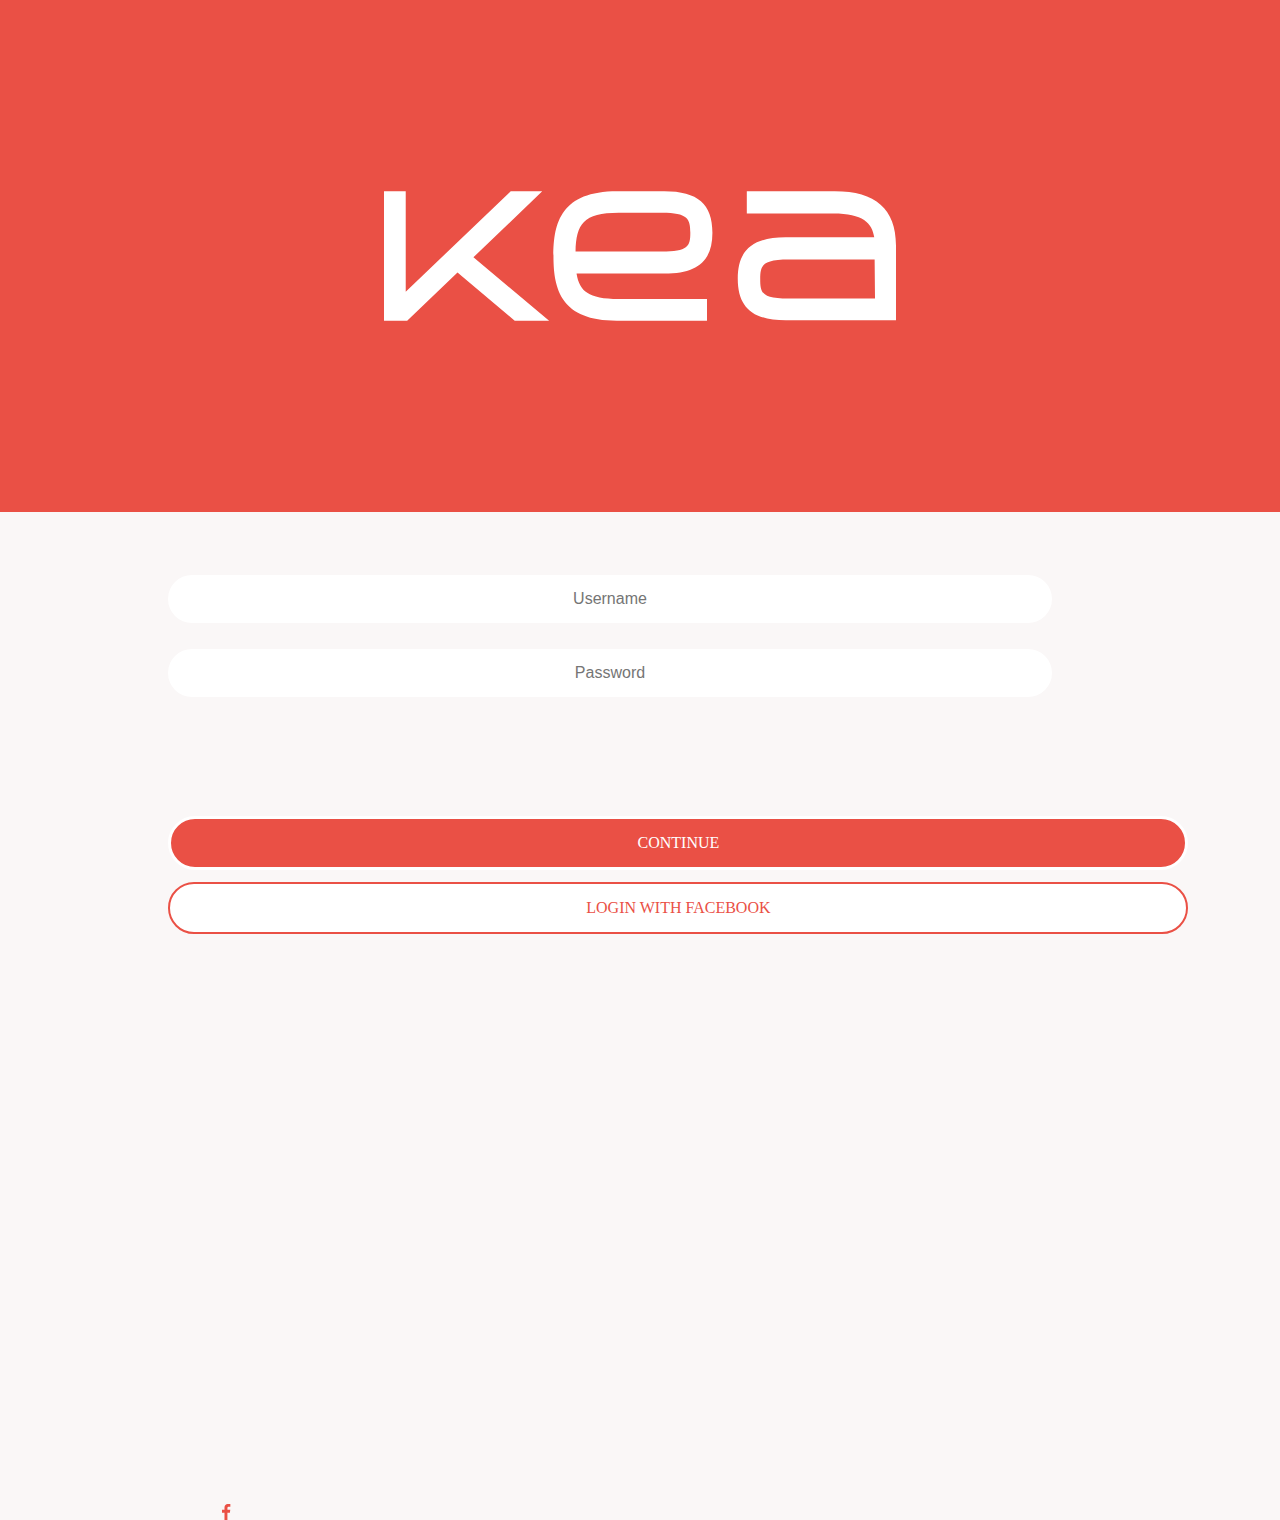
<file: index.html>
<!DOCTYPE html>
<html lang="da">

<head>
    <meta charset="utf-8">
    <meta name="viewport" content="width=device-width, initial-scale=1.0">
    <title>WEB PROTOTYPE (LOGIN)</title>
    <link rel="stylesheet" href="style.css">
</head>

<body>

    <section id="login">
        <div class="top">
            <img src="images/login/kea%20logo.svg" alt="logo">
        </div>

        <div class="bottom">
            <div class="bottom1">
                <form id="logininform" class="loginform">

                    <input type="text" placeholder="Username"><br>
                    <input type="password" placeholder="Password">
                </form>
            </div>

            <div class="bottom2">
                <a href="forside.html" class="knap1 knap">CONTINUE</a>
                <a href="forside.html" class="knap2 knap"> <img src="images/login/facebook.svg"> LOGIN WITH FACEBOOK</a>
            </div>

        </div>
    </section>




    <script src="script.js"></script>
</body></html>
</file>
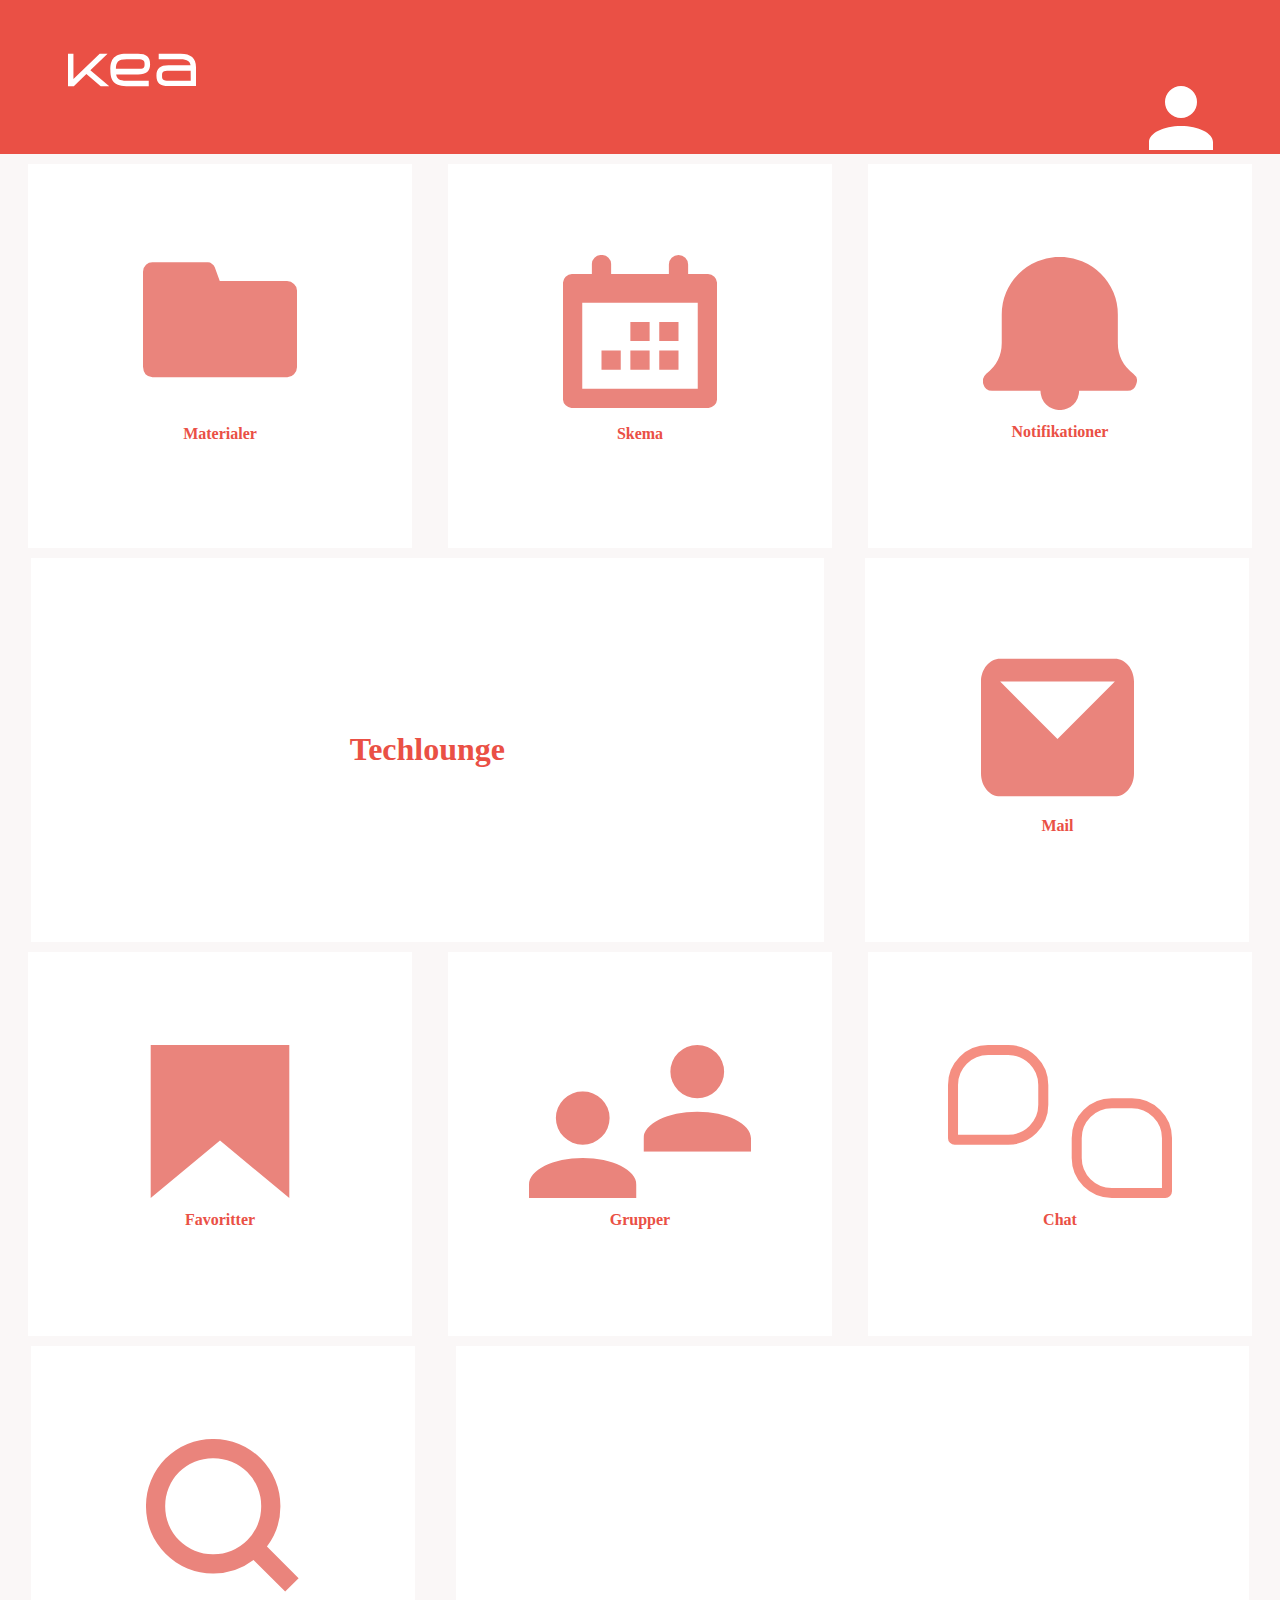
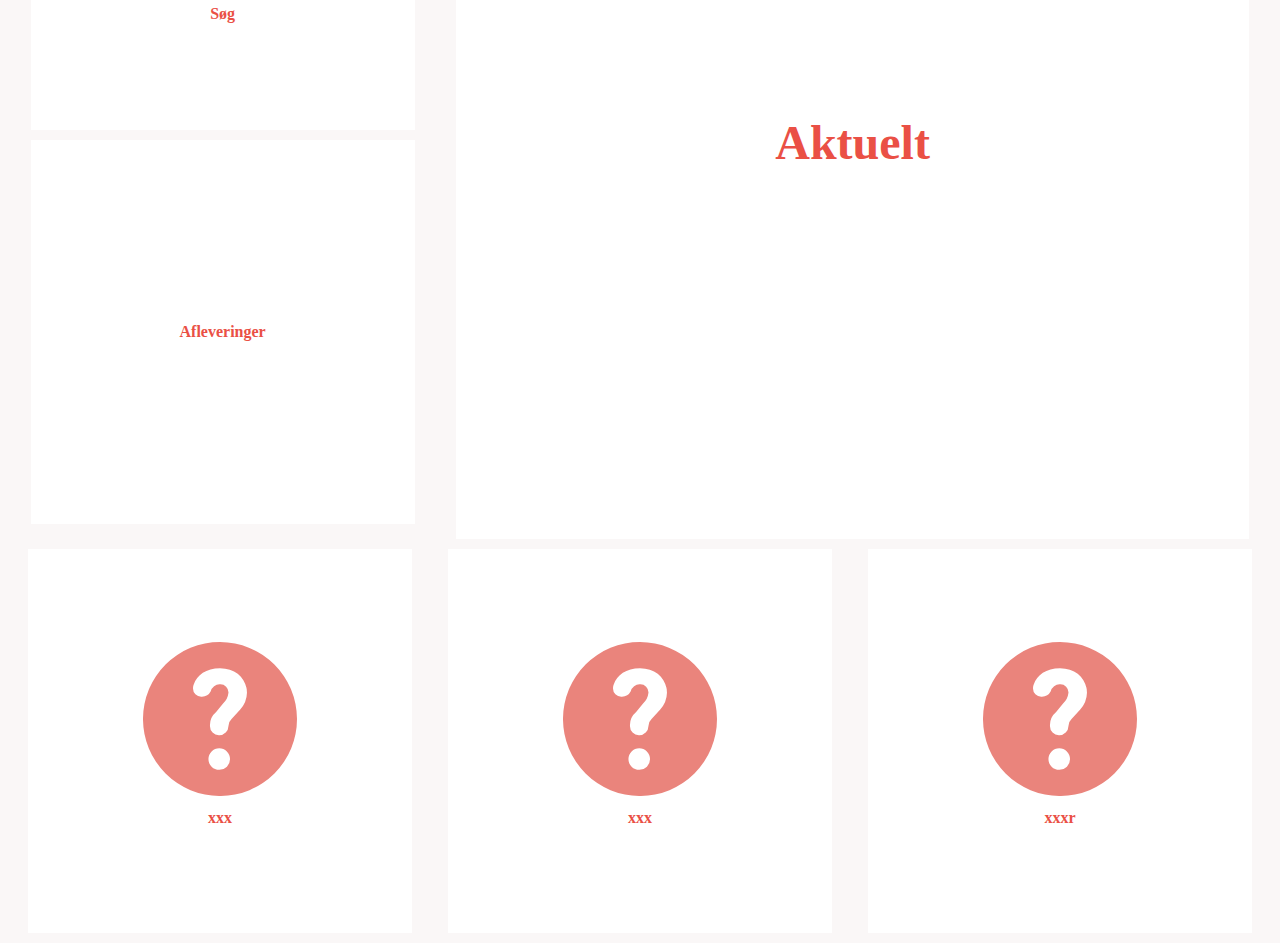
<file: forside.html>
<!DOCTYPE html>
<html lang="da">

<head>
    <meta charset="utf-8">
    <meta name="viewport" content="width=device-width, initial-scale=1.0">
    <title>WEB PROTOTYPE (FORSIDE)</title>
    <link rel="stylesheet" href="style.css">
</head>

<body>
    <header>

    </header>
    <nav>
        <div class="left">
            <a href="index.html"><img src="images/forside/kea%20logo.svg"></a>
        </div>
        <div class="right">
            <img src="images/forside/profil.svg">


        </div>

        <div id="menuknap"></div>
        <div id="menu" class="hidden">
            <a href="Aktuelt.html">Aktuelt</a>
            <a href="skema.html">Skema</a>
            <a href="Afleveringer.html">Afleveringer</a>
            <a href="materialer.html">Materialer</a>
            <a href="Chat.html">Chat</a>
            <a href="Indstillinger.html">Indstillinger</a>



        </div>




    </nav>
    <section id="forside">
        <div class="col1">
            <div class="boks1 boks">
                <a href="materialer.html"><img src="images/forside/Folder.svg" alt="Materialer"></a>
                <h2>Materialer</h2>


            </div>
            <div class="boks2 boks">
                <a href="skema.html"><img src="images/forside/skema.svg" alt="Afleveringer"></a>
                <h2>Skema</h2>
            </div>
            <div class="boks3 boks">
                <img src="images/forside/Path%201.svg" alt="notifikationer">
                <h2>Notifikationer</h2>
            </div>
        </div>

        <div class="col2">
            <div class="boks1">
                <h1>Techlounge</h1>
            </div>
            <div class="boks2">
                <img src="images/forside/Messages.svg">
                <h2>Mail</h2>
            </div>

        </div>

        <div class="col3">
            <div class="boks1 boks">
                <img src="images/forside/favoritter.svg" alt="favoritter">
                <h2>Favoritter</h2>


            </div>
            <div class="boks2 boks">
                <img src="images/forside/grupper.svg" alt="grupper">
                <h2>Grupper</h2>
            </div>
            <div class="boks3 boks">
                <img src="images/forside/chat.svg" alt="chat">
                <h2>Chat</h2>
            </div>
        </div>

        <div class="col4">
            <div class="left">
                <div class="boks1 boks">
                    <img src="images/forside/Search.svg" alt="Søg">
                    <h2>Søg</h2>

                </div>
                <div class="boks2 boks">
                    <h2>Afleveringer</h2>
                </div>
            </div>
            <div class="boks3 boks">
                <h3>Aktuelt</h3>
            </div>
        </div>


        <div class="col5">
            <div class="boks1 boks">
                <img src="images/forside/xxx.svg" alt="ingenting">
                <h2>xxx</h2>


            </div>
            <div class="boks2 boks">
                <img src="images/forside/xxx.svg" alt="ingenting">
                <h2>xxx</h2>
            </div>
            <div class="boks3 boks">
                <img src="images/forside/xxx.svg" alt="ingenting">
                <h2>xxxr</h2>
            </div>
        </div>



    </section>










    <script src="script.js"></script>
</body></html>
</file>
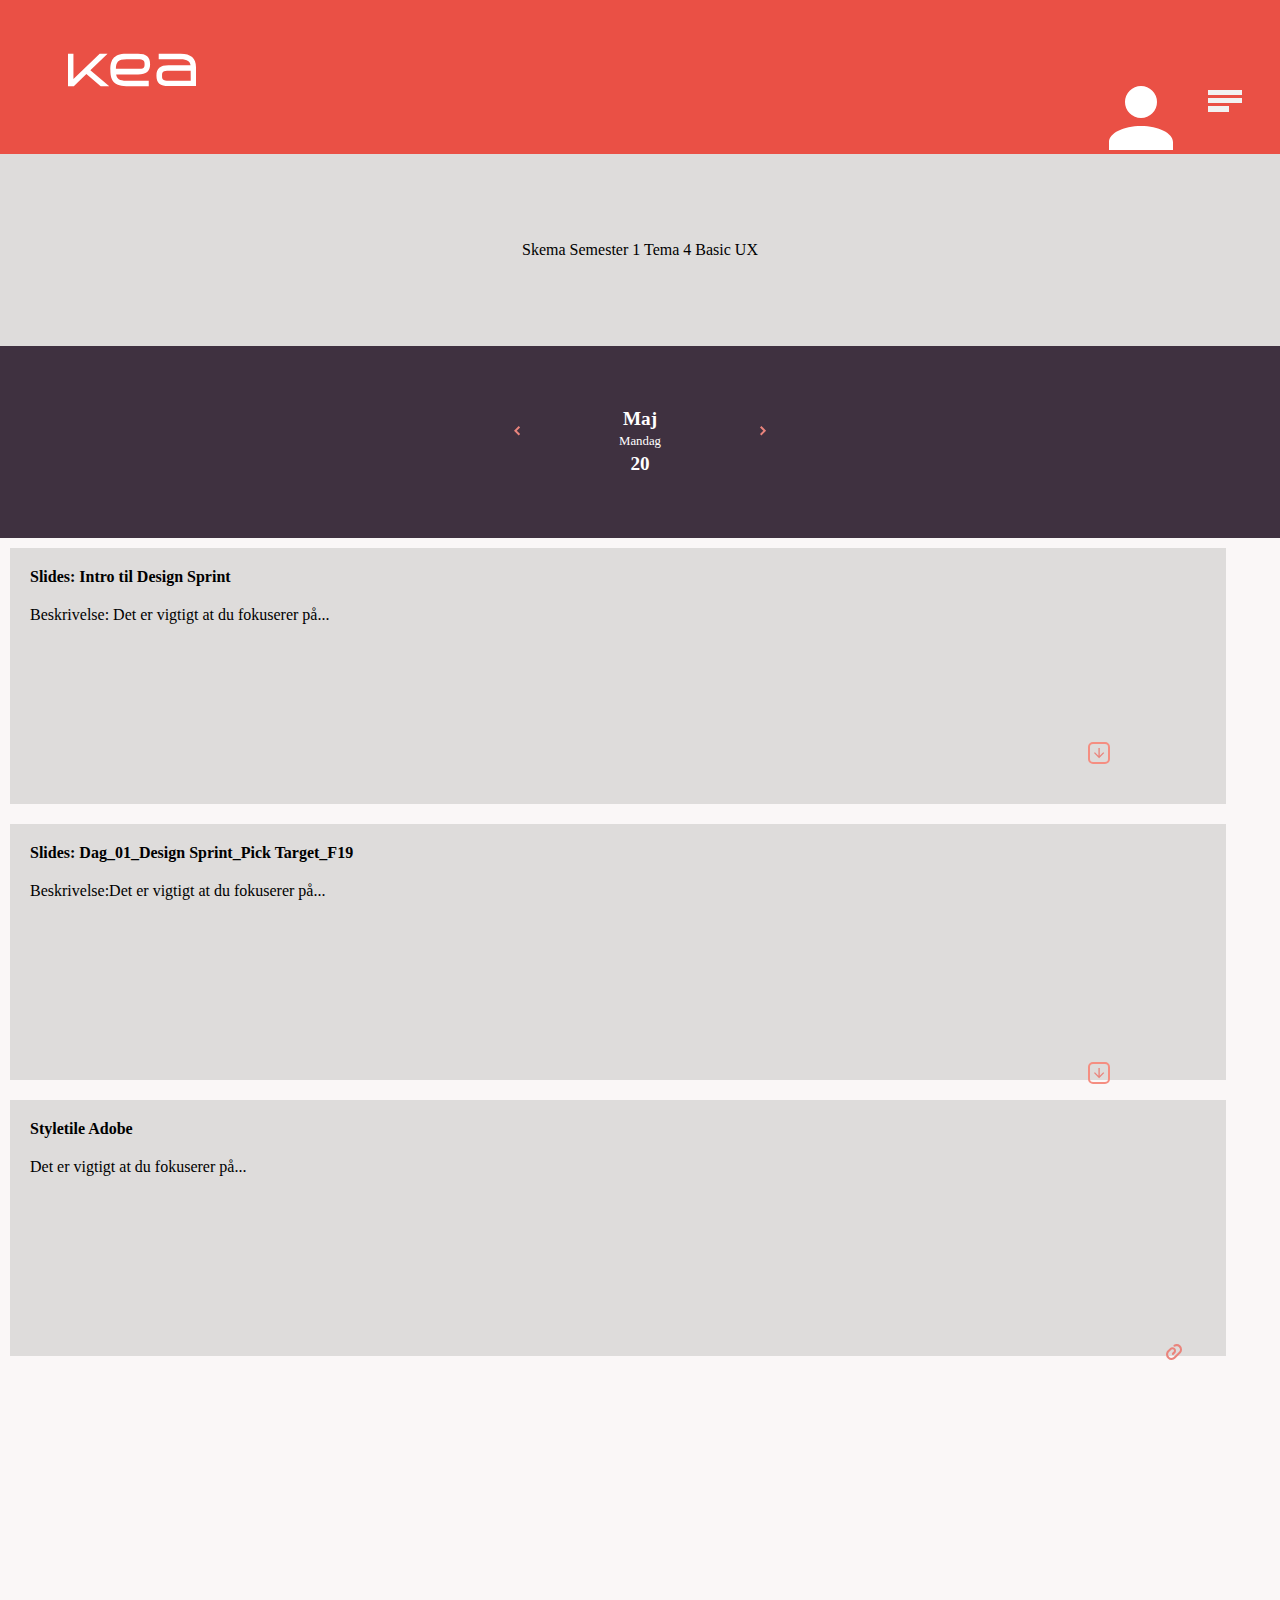
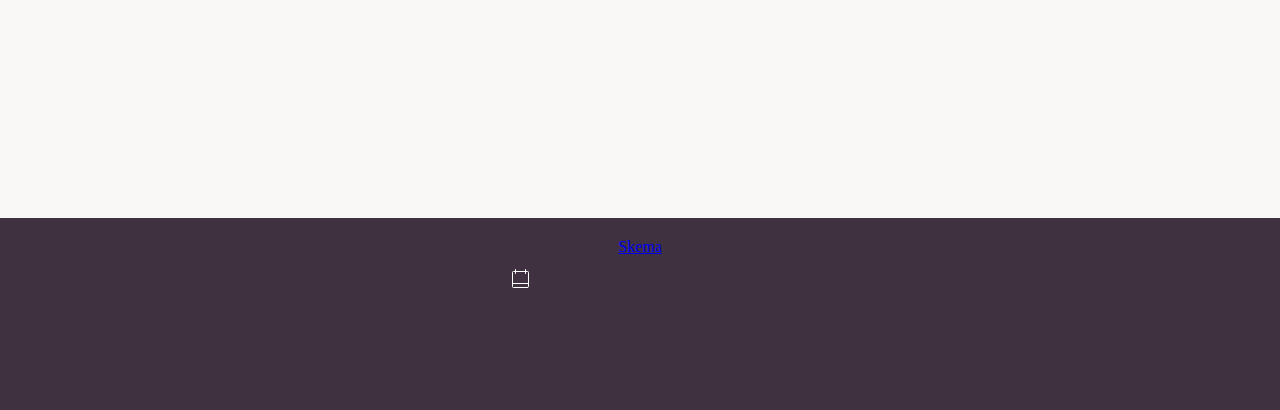
<file: materialer.html>
<!DOCTYPE html>
<html lang="da">
<head>
    <meta charset="utf-8">
    <meta name="viewport" content="width=device-width, initial-scale=1.0">
    <title>Materialer</title>
    <link rel="stylesheet" href="style.css">
</head>



<body>

    <nav>
        <div class="left">
            <a href="index.html"><img src="images/forside/kea%20logo.svg"></a>
        </div>
        <div class="right">
            <img src="images/forside/profil.svg">
            <div id="menuknap" class="pos_m">
                <div class="bar1"></div>
                <div class="bar2"></div>
                <div class="bar3"></div>
            </div>

        </div>

    </nav>

    <div class="skema">
        <div class="top">
            <p>Skema Semester 1 Tema 4 Basic UX</p>

        </div>
        <div class="mid">
            <div class="img1"><img src="images/skema/Backward%20arrow%20small.svg">
            </div>
            <div class="img2">
                <img src="images/skema/Forward%20arrow%20small.svg"></div>
            <h1>Maj</h1>
            <p>Mandag</p>
            <h1>20</h1>
        </div>
    </div>

    <div class="materialer">
        <div class="mat1 mat">
            <h4>Slides: Intro til Design Sprint</h4>
            <p>Beskrivelse: Det er vigtigt at du fokuserer på...</p>
            <div class="img1"><img src="images/skema/download.svg"></div>
        </div>

        <div class="mat2 mat">
            <h4>Slides: Dag_01_Design Sprint_Pick Target_F19</h4>
            <p>Beskrivelse:Det er vigtigt at du fokuserer på...</p>
            <div class="img2"><img src="images/skema/download.svg"></div>

        </div>

        <div class="mat3 mat">
            <h4>Styletile Adobe</h4>
            <p>Det er vigtigt at du fokuserer på...</p>
            <div class="img3"><img src="images/skema/Attachment.svg"></div>

        </div>


    </div>

    <footer>
        <a href="skema.html"> <img src="images/skema/calendar-icon.svg">
            <p>Skema</p>
        </a>
    </footer>
    <script src="script.js"></script>
</body></html>
</file>
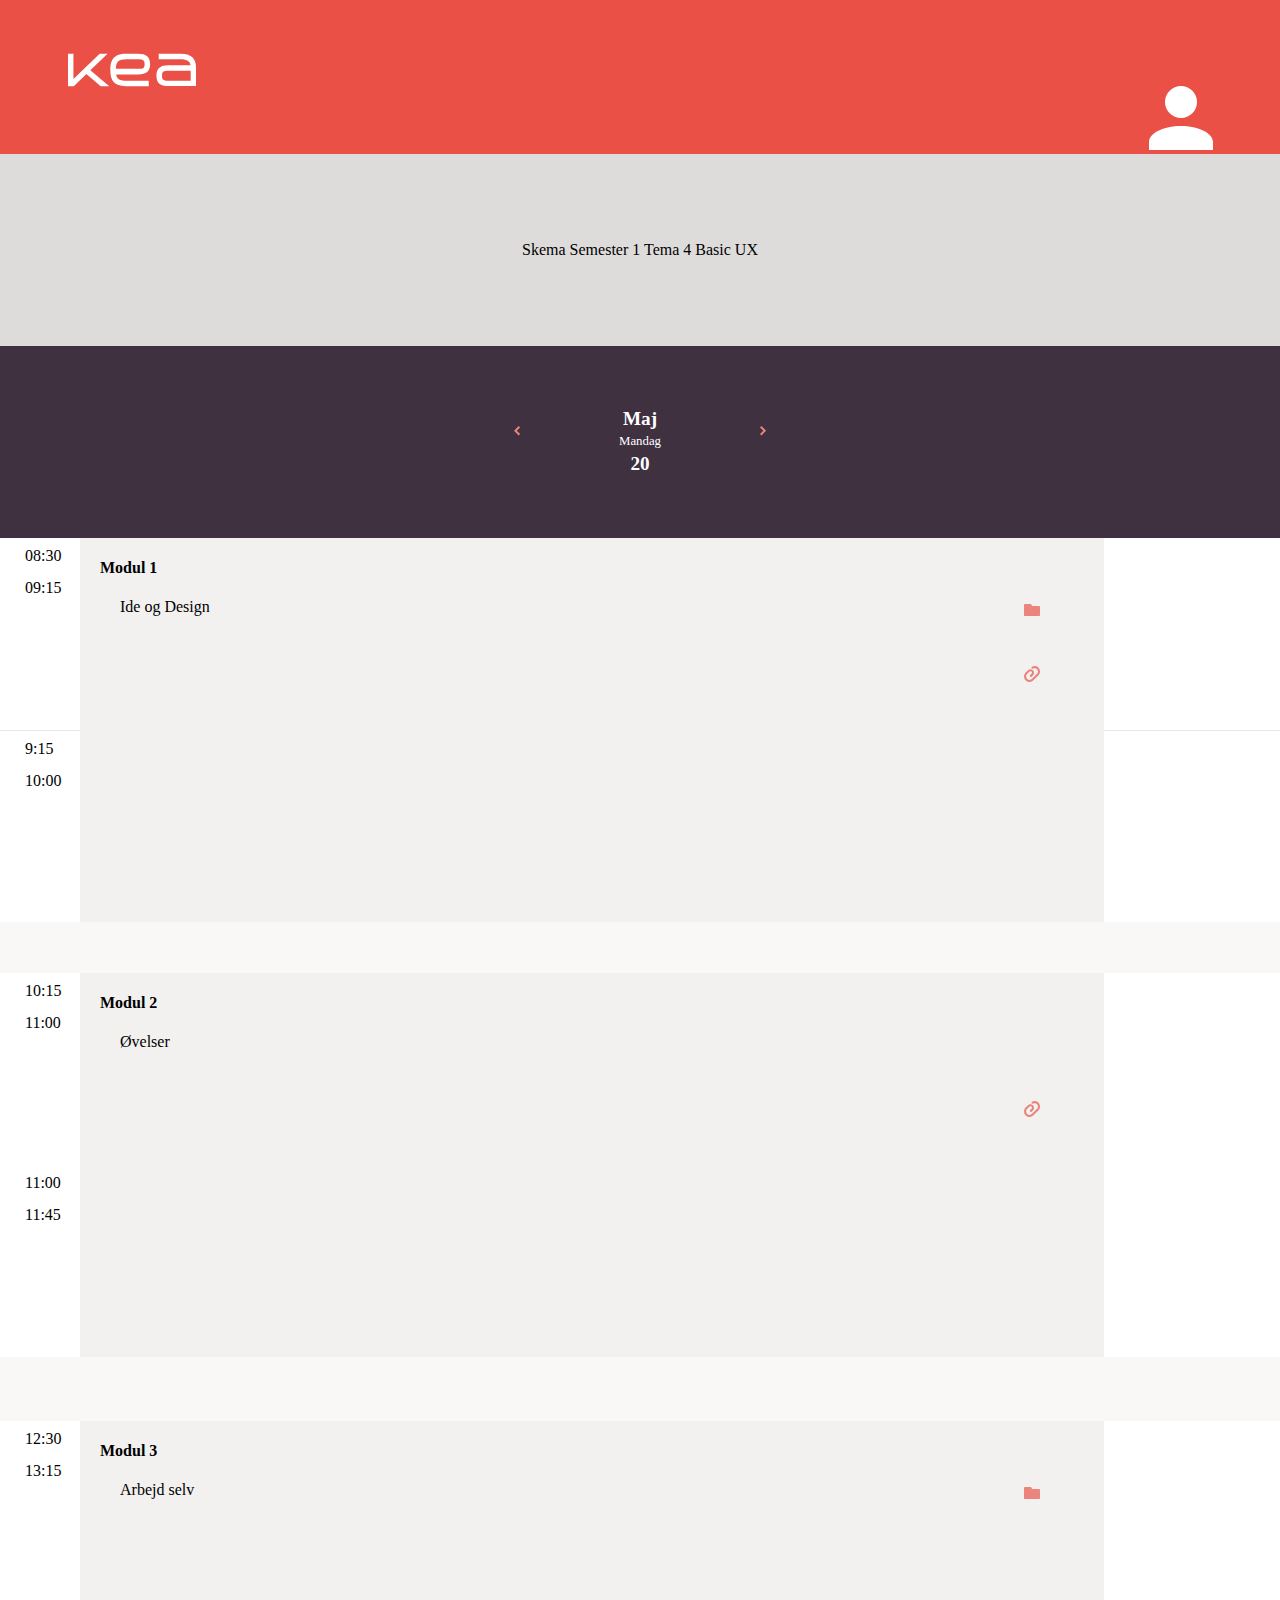
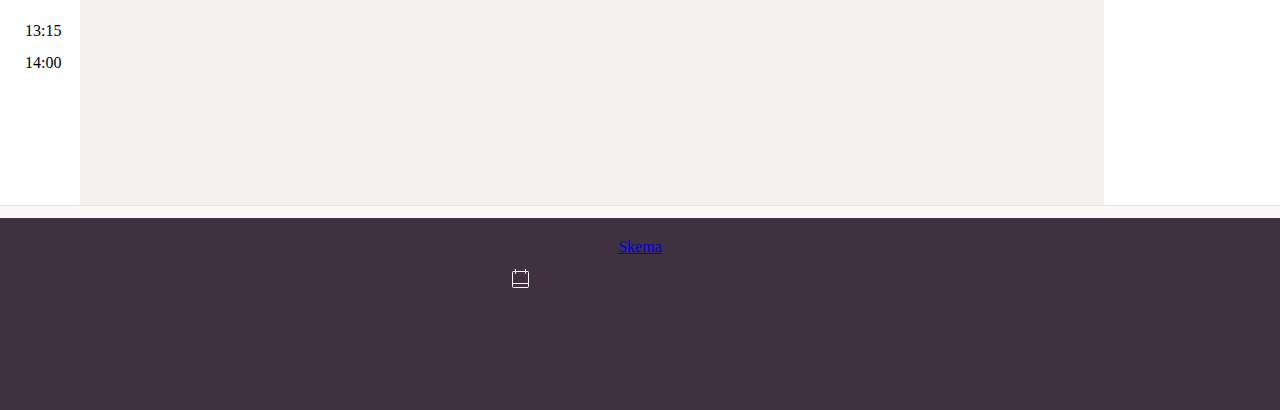
<file: skema.html>
<!DOCTYPE html>
<html lang="da">

<head>
    <meta charset="utf-8">
    <meta name="viewport" content="width=device-width, initial-scale=1.0">
    <title>Skema</title>
    <link rel="stylesheet" href="style.css">
</head>

<body>
    <nav>
        <div class="left">
            <a href="index.html"><img src="images/forside/kea%20logo.svg"></a>
        </div>
        <div class="right">
            <img src="images/forside/profil.svg">


        </div>

    </nav>


    <div class="skema">
        <div class="top">
            <p>Skema Semester 1 Tema 4 Basic UX</p>

        </div>
        <div class="mid">
            <div class="img1"><img src="images/skema/Backward%20arrow%20small.svg">
            </div>
            <div class="img2">
                <img src="images/skema/Forward%20arrow%20small.svg"></div>
            <h1>Maj</h1>
            <p>Mandag</p>
            <h1>20</h1>
        </div>
    </div>
    <div class="testtest">
        <div class="info">
            <h4>Modul 1</h4>
            <p>Ide og Design</p>
            <div class="img3">
                <a href="materialer.html"> <img src="images/skema/Folder.svg" alt="folder"> </a>
            </div>
            <div class="img4">
                <a href="materialer.html"><img src="images/skema/Attachment.svg" alt="attachments"></a> </div>
        </div>

        <div class="modul1 modul">
            <p>08:30</p>
            <p>09:15</p>
        </div>
        <div class="modul2 modul">
            <p>9:15</p>
            <p>10:00</p>

        </div>
        <div class="split1 split">

        </div>
        <div class="info2">
            <h4>Modul 2</h4>
            <p>Øvelser</p>
            <div class="img4">
                <a href="materialer.html"> <img src="images/skema/Attachment.svg" alt="attachments"></a>
            </div>

        </div>

        <div class="modul3 modul">
            <p>10:15</p>
            <p>11:00</p>
        </div>
        <div class="modul4 modul">
            <p>11:00</p>
            <p>11:45</p>

        </div>
        <div class="split2 split">

        </div>
        <div class="info3">
            <h4>Modul 3</h4>
            <p>Arbejd selv</p>
            <div class="img3">
                <a href="materialer.html"> <img src="images/skema/Folder.svg" alt="folder"></a>
            </div>
        </div>

        <div class="modul5 modul">
            <p>12:30</p>
            <p>13:15</p>
        </div>
        <div class="modul6 modul">
            <p>13:15</p>
            <p>14:00</p>

        </div>


    </div>




    <footer>
        <a href="skema.html"> <img src="images/skema/calendar-icon.svg">
            <p>Skema</p>
        </a>
    </footer>


    <script src="script.js"></script>
</body></html>
</file>
<file: style.css>
html {
    font-size: 100%;
}

body {
    margin: 0;
    padding: 0;
    background-color: #FAF7F7;

}

/** LOGIN SIDE **/




.top img {
    width: 40vw;
    height: 35vw;
}

.top h2 {
    margin: 0;
    font-size: 5rem;


}

.top {
    background-color: #EA5045;
    color: white;
    width: 100vw;
    height: 40vw;
    justify-content: center;
    display: flex;
    align-items: center;
}


/** INPUT FELTER **/


.bottom1 {
    margin-top: 50px;
    width: 80%;
    padding-left: 13vw;
}

input {
    border: none;
    color: #EA5045;
    border-radius: 50px;
    padding: 15px 32px;
    text-align: center;
    font-size: 16px;
    margin: 13px 2px;
    width: 80%;


}

/**

/** LOGIN KNAPPER **/

.bottom2 {
    margin-top: 100px;
    display: flex;
    flex-wrap: wrap;
    flex-direction: column;
    width: 80%;
    padding-left: 13vw;

}

.knap1 {
    background-color: #EA5045;
    border: solid;
    color: white;
    border-radius: 50px;
    padding: 15px 32px;
    text-align: center;
    text-decoration: none;
    font-size: 16px;
    margin: 6px 2px;

}

.knap2 {
    background-color: #FFFFFF;
    border: solid 2px;
    border-color: #EA5045;

    border-radius: 50px;
    color: #EA5045;
    padding: 15px 32px;
    text-align: center;
    text-decoration: none;
    font-size: 16px;
    margin: 6px 2px;

}

.bottom2 img {
    top: 117.5vw;
    left: 17vw;
    position: absolute;
}



/** FORSIDE **/

/** NAV **/

nav {
    background-color: #EA5045;
    width: 100%;
    height: 12vw;
}

nav .left img {
    width: 10vw;
    height: 5vw;
    padding-top: 3vw;
    padding-left: 3vw;
}

nav .right {
    display: flex;
    justify-content: flex-end;
    margin-top: -25px;
    margin-right: 30px;
    padding: 5px;
}

nav .right img {
    width: 10vw;
    height: 5vw;


}


/** BURGERMENU **/



nav .menu {
    width: 100%;
    height: 800px;
    background-color: #3F3140;
    position: absolute;
    transition: .3s all;
    display: flex;
    flex-direction: column;
    align-items: center;

}

nav a {
    color: #EA5045;
    margin: 30px;

}

.hidden {
    transform: translateX(100%);
    opacity: 0;
}




.pos_m {
    top: 4vw;
    right: 10vw;
}

.bar1,
.bar2 {
    width: 2rem;
    height: 0.2rem;
    background-color: #F2F2F2;
    margin: 0.2rem;
    padding: 1px;

}

.bar3 {
    width: 1.2rem;
    height: 0.2rem;
    background-color: #F2F2F2;
    margin: 0.2rem;
    padding: 1px;

}

.change .bar1 {
    transform: rotate(-45deg) translate(-9px, 6px);
}

.change .bar2 {
    opacity: 0;
}

.change .bar3 {
    transform: rotate(45deg) translate(-8px, -8px);
}







/** BOKSE **/

#forside img {
    height: 12vw;

}

/** FØRSTE COL **/

#forside h1 {
    color: #EA5045;

}

#forside h2 {
    color: #EA5045;
    font-size: 1rem;
}

#forside h3 {
    color: #EA5045;
    font-size: 3rem;
}




.col1 {
    display: flex;
    justify-content: space-around;
    margin: 10px;

}



.col1 .boks {
    height: 30vw;
    width: 30vw;
    background-color: #FFFFFF;
    display: flex;
    align-items: center;
    justify-content: center;
    flex-direction: column;
}


/** ANDEN COL **/

.col2 {
    display: flex;
    margin: 10px;
    justify-content: space-around;
}

.col2 .boks1 {
    height: 30vw;
    width: 62vw;
    background-color: #FFFFFF;
    display: flex;
    align-items: center;
    justify-content: center;

}

.col2 .boks2 {
    height: 30vw;
    width: 30vw;
    background-color: #FFFFFF;
    display: flex;
    align-items: center;
    justify-content: center;
    flex-direction: column;
}


/** TREJDE COL **/


.col3 {
    display: flex;
    justify-content: space-around;
    margin: 10px;

}



.col3 .boks {
    height: 30vw;
    width: 30vw;
    background-color: #FFFFFF;
    display: flex;
    align-items: center;
    justify-content: center;
    flex-direction: column;
}


/** FJERDE COL **/

.col4 left {
    display: flex;
    flex-wrap: wrap;
    justify-content: space-around;
}

.col4 {
    display: flex;
    margin: 10px;
    justify-content: space-around;
}

.col4 .boks1 {
    height: 30vw;
    width: 30vw;
    background-color: #FFFFFF;
    display: flex;
    align-items: center;
    justify-content: center;
    flex-direction: column;
    margin-bottom: 10px;

}

.col4 .boks2 {
    height: 30vw;
    width: 30vw;
    background-color: #FFFFFF;
    display: flex;
    align-items: center;
    justify-content: center;
    flex-direction: column;
}

.col4 .boks3 {
    height: 62vw;
    width: 62vw;
    background-color: #FFFFFF;
    display: flex;
    align-items: center;
    justify-content: center;

}

/** FEMTE COL **/

.col5 {
    display: flex;
    justify-content: space-around;
    margin: 10px;

}



.col5 .boks {
    height: 30vw;
    width: 30vw;
    background-color: #FFFFFF;
    display: flex;
    align-items: center;
    justify-content: center;
    flex-direction: column;
}


#forside img:hover {
    transform: scale(1.3);
}


/** SKEMA **/


.skema {
    flex-direction: column;
    display: flex;





}

.skema .top {
    height: 15vw;
    width: 100vw;
    background-color: #DEDCDB;
    display: flex;
    align-items: center;
    justify-content: center;
    color: black;



}

.skema .mid {
    height: 15vw;
    width: 100vw;
    background-color: #3F3140;
    display: flex;
    align-items: center;
    justify-content: center;
    flex-direction: column;


}

.img1 {
    top: 33vw;
    left: 40vw;
    position: absolute;
}

.img2 {
    top: 33vw;
    right: 40vw;
    position: absolute;
}

.mid p {
    color: white;
    font-size: 0.8rem;
    margin: 2px;
}

.mid h1 {
    color: white;
    font-size: 1.2rem;
    margin: 2px;
}


/** MODULER **/


/** FØRSTE MODUL */

.modul {
    height: 15vw;
    width: 100vw;
    background-color: #FFFFFF;
    border-bottom: 1px #E2E8ED solid;
    display: flex;
    flex-direction: column;

}

.modul p {
    margin: 5px;
    padding-top: 4px;
}

.modul2 {
    position: absolute;
    border-bottom: 1px #E2E8ED solid;
}

.info {
    height: 30vw;
    width: 80vw;
    background-color: #F2F1F0;
    margin-left: 80px;
    position: absolute;
    z-index: 2;
}

.img3 {
    top: 5vw;
    right: 5vw;
    position: absolute;
}

.img4 {
    top: 10vw;
    right: 5vw;
    position: absolute;
}

.split {

    width: 100vw;
    height: 5vw;
    background-color: #FAF7F7;
    position: absolute;

}

/** ANDET MODUL */

.split1 {
    top: 72vw;
}



.modul3 {
    top: 76vw;
    position: absolute;
}

.modul4 {
    top: 91vw;
    position: absolute;
}


.info2 {
    top: 76vw;
    height: 30vw;
    width: 80vw;
    background-color: #F2F1F0;
    margin-left: 80px;
    position: absolute;
    z-index: 2;

}




/** TREJDE MODUL **/

.split2 {
    top: 106vw;
}

.modul5 {
    top: 111vw;
    position: absolute;

}

.modul6 {
    top: 126vw;
    position: absolute;

}


.info3 {
    top: 111vw;
    height: 30vw;
    width: 80vw;
    background-color: #F2F1F0;
    margin-left: 80px;
    position: absolute;
    z-index: 2;
}

.testtest p {
    padding-left: 20px;
}

.testtest h4 {
    padding-left: 20px;
}



/** MATERIALER **/

.materialer {
    display: flex;
    flex-direction: column;
}

.materialer .mat {
    height: 20vw;
    width: 95vw;
    background-color: #DEDCDB;
    margin: 10px;
    justify-content: center;

}

.materialer .mat h4,
p {
    margin: 20px;

}



.mat1 img {
    top: 25vw;
    position: absolute;
    left: 45vw;
}

.mat2 img {
    top: 50vw;
    position: absolute;
    left: 25vw;
}

.mat3 img {
    top: 100vw;
    left: -50px;
    position: absolute;
}

/** FOOTER **/


footer {
    width: 100%;
    height: 15vw;
    background-color: #3F3140;
    color: white;
    position: absolute;
    top: 142vw;
    display: flex;
    justify-content: center;
}

footer p {
    margin-top: 20px;
}

footer img {
    position: absolute;
    left: 40vw;
    top: 4vw;
}
</file>
